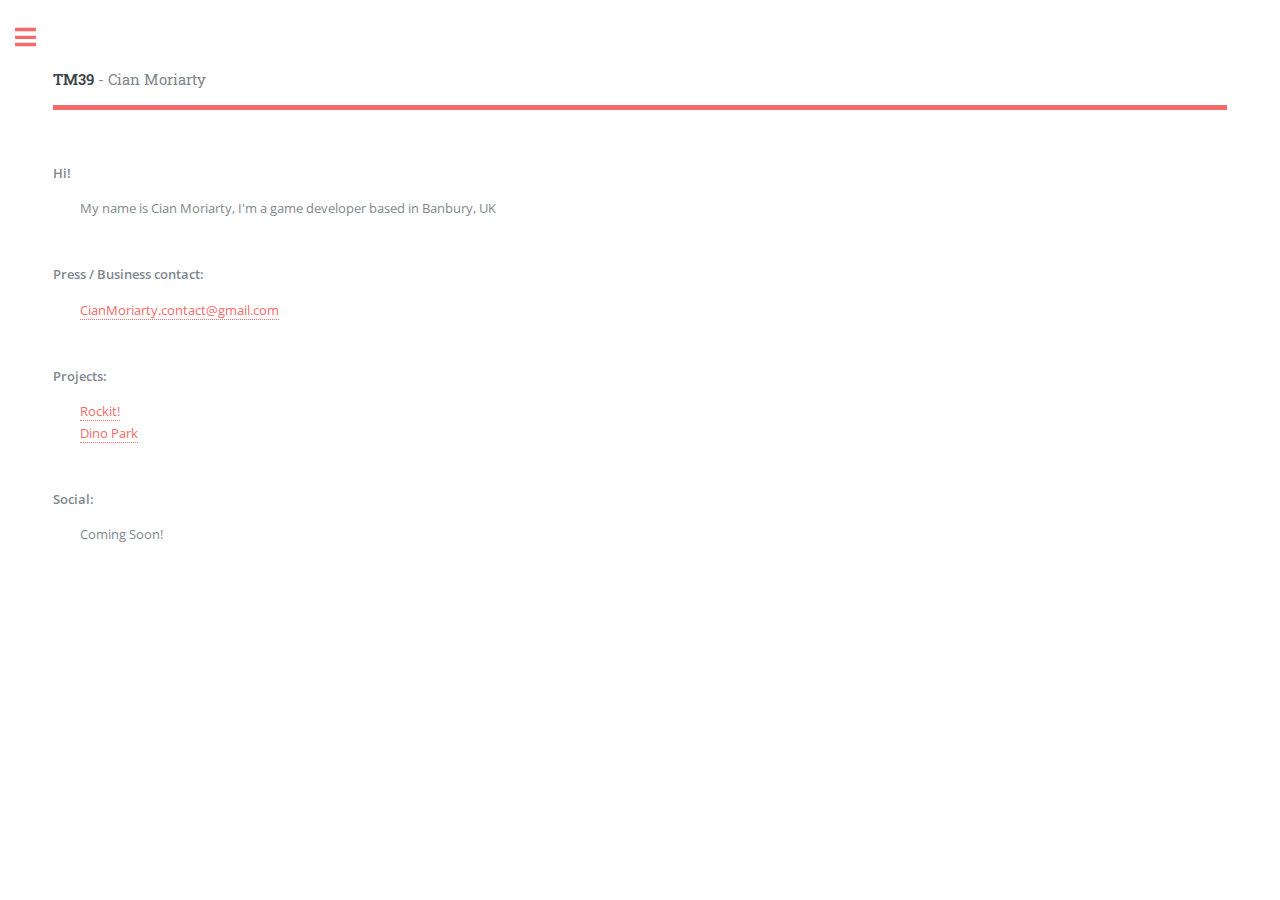
<file: index.html>
<!DOCTYPE HTML>
<!--
	Editorial by HTML5 UP
	html5up.net | @ajlkn
	Free for personal and commercial use under the CCA 3.0 license (html5up.net/license)
-->
<html>
	<head>
		<title>Cian Moriarty - Presskit</title>
		<meta charset="utf-8" />
		<meta name="viewport" content="width=device-width, initial-scale=1, user-scalable=no" />
		<link rel="stylesheet" href="assets/css/main.css" />
	</head>
	<body class="is-preload">

		<!-- Wrapper -->
			<div id="wrapper">

				<!-- Main -->
					<div id="main">
						<div class="inner">

							<!-- Header -->
								<header id="header">
									<a href="index.html" class="logo"><strong>TM39</strong> - Cian Moriarty</a>
								</header>
								<section id="banner">
									<div>
									<dl>
										<dt>
										Hi! 
										</dt>
										<dd>My name is Cian Moriarty, I'm a game developer based in Banbury, UK</dd>
										<br></br>
										<dt>Press / Business contact:</dt>
										<dd>
										<a href="mailto:CianMoriarty.contact@gmail.com">CianMoriarty.contact@gmail.com</a>
										</dd>
										<br></br>
										<dt>Projects:</dt>
										<dd>
										<a href="https://store.steampowered.com/app/2773590/Rockit/">Rockit!</a>
										</dd>
										<dd>	
										<a href="generic.html">Dino Park</a>
										</dd>
										<br></br>
										<dt>Social:</dt>
										<dd>
										Coming Soon!
										</dd>
										<br></br>
									</dl>
									</div>

								</section>

						</div>
					</div>


				<!-- Sidebar -->
					<div id="sidebar">
						<div class="inner">
							<!-- Menu -->
								<nav id="menu">
									<header class="major">
										<h2>Menu</h2>
									</header>
									<ul>
										<li><a href="index.html">Homepage</a></li>
										<li><a href="generic.html">Dino Park</a></li>
									</ul>
								</nav>

							<!-- Footer -->
								<footer id="footer">
									<p class="copyright">&copy; Design: <a href="https://html5up.net">HTML5 UP</a>.</p>
								</footer>

						</div>
					</div>

			</div>

		<!-- Scripts -->
			<script src="assets/js/jquery.min.js"></script>
			<script src="assets/js/browser.min.js"></script>
			<script src="assets/js/breakpoints.min.js"></script>
			<script src="assets/js/util.js"></script>
			<script src="assets/js/main.js"></script>

	</body>
</html>
</file>
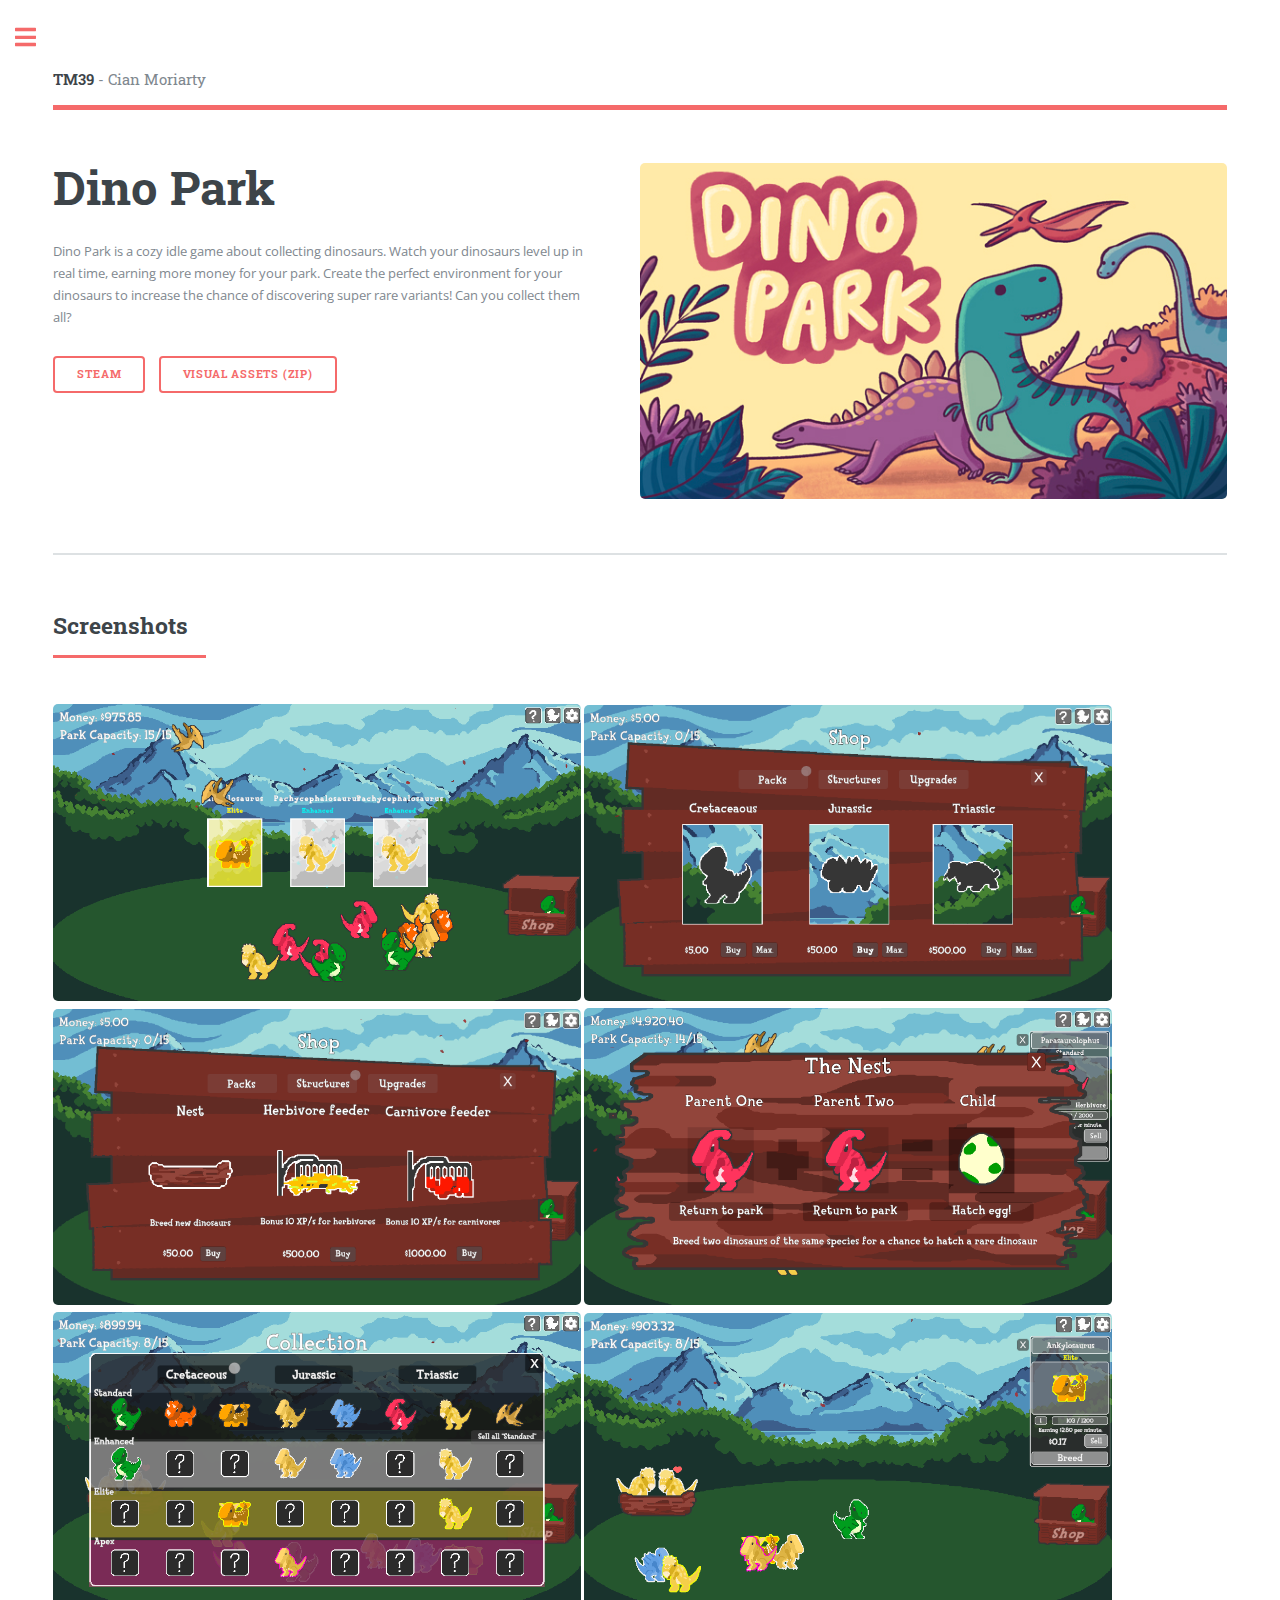
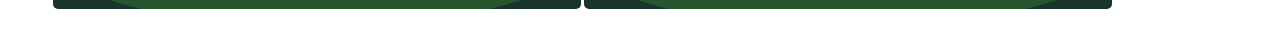
<file: generic.html>
<!DOCTYPE HTML>
<!--
	Editorial by HTML5 UP
	html5up.net | @ajlkn
	Free for personal and commercial use under the CCA 3.0 license (html5up.net/license)
-->
<html>
	<head>
		<title>Cian Moriarty - Presskit</title>
		<meta charset="utf-8" />
		<meta name="viewport" content="width=device-width, initial-scale=1, user-scalable=no" />
		<link rel="stylesheet" href="assets/css/main.css" />
	</head>
	<body class="is-preload">

		<!-- Wrapper -->
			<div id="wrapper">

				<!-- Main -->
					<div id="main">
						<div class="inner">

							<!-- Header -->
								<header id="header">
									<a href="index.html" class="logo"><strong>TM39</strong> - Cian Moriarty</a>
								</header>

							<!-- Banner -->
								<section id="banner">
									<div class="content">
										<header>
											<h1>Dino Park</h1>
										</header>
										<p>Dino Park is a cozy idle game about collecting dinosaurs. Watch your dinosaurs level up in real time, earning more money for your park. Create the perfect environment for your dinosaurs to increase the chance of discovering super rare variants! Can you collect them all?</p>
										<ul class="actions">
											<li><a href="https://store.steampowered.com/app/2795380/Dino_Park" class="button big">Steam</a></li>
											<li><a href="images/assets.zip" download="DinoParkAssets" class="button big">Visual Assets (Zip)</a></li>
										</ul>
									</div>
									<span class="image object">
										<img src="images/Banner.jpg" alt="" />
									</span>
								</section>

								<section>
									<header class="major">
										<h2>Screenshots</h2>
									</header>
									<span class="image object" style="display: inline-block; width: 45%; height: 25%;">
										<img src="images/1.png" alt="" style="width: 100%; height: 100%;" />
									</span>
									<span class="image object" style="display: inline-block; width: 45%; height: 25%;">
										<img src="images/2.png" alt="" style="width: 100%; height: 100%;" />
									</span>
									<span class="image object" style="display: inline-block; width: 45%; height: 25%;">
										<img src="images/3.png" alt="" style="width: 100%; height: 100%;" />
									</span>
									<span class="image object" style="display: inline-block; width: 45%; height: 25%;">
										<img src="images/4.png" alt="" style="width: 100%; height: 100%;" />
									</span>
									<span class="image object" style="display: inline-block; width: 45%; height: 25%;">
										<img src="images/5.png" alt="" style="width: 100%; height: 100%;" />
									</span>
									<span class="image object" style="display: inline-block; width: 45%; height: 25%;">
										<img src="images/7.png" alt="" style="width: 100%; height: 100%;" />
									</span>

								</section>

						</div>
					</div>


				<!-- Sidebar -->
					<div id="sidebar">
						<div class="inner">
							<!-- Menu -->
								<nav id="menu">
									<header class="major">
										<h2>Menu</h2>
									</header>
									<ul>
										<li><a href="index.html">Homepage</a></li>
										<li><a href="generic.html">Dino Park</a></li>
									</ul>
								</nav>

							<!-- Footer -->
								<footer id="footer">
									<p class="copyright">&copy; Design: <a href="https://html5up.net">HTML5 UP</a>.</p>
								</footer>

						</div>
					</div>

			</div>

		<!-- Scripts -->
			<script src="assets/js/jquery.min.js"></script>
			<script src="assets/js/browser.min.js"></script>
			<script src="assets/js/breakpoints.min.js"></script>
			<script src="assets/js/util.js"></script>
			<script src="assets/js/main.js"></script>

	</body>
</html>
</file>
<file: assets/css/main.css>
@import url(fontawesome-all.min.css);
@import url("https://fonts.googleapis.com/css?family=Open+Sans:400,600,400italic,600italic|Roboto+Slab:400,700");
/*
	Editorial by HTML5 UP
	html5up.net | @ajlkn
	Free for personal and commercial use under the CCA 3.0 license (html5up.net/license)
*/
html, body, div, span, applet, object,
iframe, h1, h2, h3, h4, h5, h6, p, blockquote,
pre, a, abbr, acronym, address, big, cite,
code, del, dfn, em, img, ins, kbd, q, s, samp,
small, strike, strong, sub, sup, tt, var, b,
u, i, center, dl, dt, dd, ol, ul, li, fieldset,
form, label, legend, table, caption, tbody,
tfoot, thead, tr, th, td, article, aside,
canvas, details, embed, figure, figcaption,
footer, header, hgroup, menu, nav, output, ruby,
section, summary, time, mark, audio, video {
  margin: 0;
  padding: 0;
  border: 0;
  font-size: 100%;
  font: inherit;
  vertical-align: baseline; }

article, aside, details, figcaption, figure,
footer, header, hgroup, menu, nav, section {
  display: block; }

body {
  line-height: 1; }

ol, ul {
  list-style: none; }

blockquote, q {
  quotes: none; }
  blockquote:before, blockquote:after, q:before, q:after {
    content: '';
    content: none; }

table {
  border-collapse: collapse;
  border-spacing: 0; }

body {
  -webkit-text-size-adjust: none; }

mark {
  background-color: transparent;
  color: inherit; }

input::-moz-focus-inner {
  border: 0;
  padding: 0; }

input, select, textarea {
  -moz-appearance: none;
  -webkit-appearance: none;
  -ms-appearance: none;
  appearance: none; }

/* Basic */
@-ms-viewport {
  width: device-width; }

body {
  -ms-overflow-style: scrollbar; }

@media screen and (max-width: 480px) {
  html, body {
    min-width: 320px; } }

html {
  box-sizing: border-box; }

*, *:before, *:after {
  box-sizing: inherit; }

body {
  background: #ffffff; }
  body.is-preload *, body.is-preload *:before, body.is-preload *:after, body.is-resizing *, body.is-resizing *:before, body.is-resizing *:after {
    -moz-animation: none !important;
    -webkit-animation: none !important;
    -ms-animation: none !important;
    animation: none !important;
    -moz-transition: none !important;
    -webkit-transition: none !important;
    -ms-transition: none !important;
    transition: none !important; }

/* Type */
body, input, select, textarea {
  color: #7f888f;
  font-family: "Open Sans", sans-serif;
  font-size: 13pt;
  font-weight: 400;
  line-height: 1.65; }
  @media screen and (max-width: 1680px) {
    body, input, select, textarea {
      font-size: 11pt; } }
  @media screen and (max-width: 1280px) {
    body, input, select, textarea {
      font-size: 10pt; } }
  @media screen and (max-width: 360px) {
    body, input, select, textarea {
      font-size: 9pt; } }

a {
  -moz-transition: color 0.2s ease-in-out, border-bottom-color 0.2s ease-in-out;
  -webkit-transition: color 0.2s ease-in-out, border-bottom-color 0.2s ease-in-out;
  -ms-transition: color 0.2s ease-in-out, border-bottom-color 0.2s ease-in-out;
  transition: color 0.2s ease-in-out, border-bottom-color 0.2s ease-in-out;
  border-bottom: dotted 1px;
  color: #f56a6a;
  text-decoration: none; }
  a:hover {
    border-bottom-color: #f56a6a;
    color: #f56a6a !important; }
    a:hover strong {
      color: inherit; }

strong, b {
  color: #3d4449;
  font-weight: 600; }

em, i {
  font-style: italic; }

p {
  margin: 0 0 2em 0; }

h1, h2, h3, h4, h5, h6 {
  color: #3d4449;
  font-family: "Roboto Slab", serif;
  font-weight: 700;
  line-height: 1.5;
  margin: 0 0 1em 0; }
  h1 a, h2 a, h3 a, h4 a, h5 a, h6 a {
    color: inherit;
    text-decoration: none;
    border-bottom: 0; }

h1 {
  font-size: 4em;
  margin: 0 0 0.5em 0;
  line-height: 1.3; }

h2 {
  font-size: 1.75em; }

h3 {
  font-size: 1.25em; }

h4 {
  font-size: 1.1em; }

h5 {
  font-size: 0.9em; }

h6 {
  font-size: 0.7em; }

@media screen and (max-width: 1680px) {
  h1 {
    font-size: 3.5em; } }

@media screen and (max-width: 980px) {
  h1 {
    font-size: 3.25em; } }

@media screen and (max-width: 736px) {
  h1 {
    font-size: 2em;
    line-height: 1.4; }
  h2 {
    font-size: 1.5em; } }

sub {
  font-size: 0.8em;
  position: relative;
  top: 0.5em; }

sup {
  font-size: 0.8em;
  position: relative;
  top: -0.5em; }

blockquote {
  border-left: solid 3px rgba(210, 215, 217, 0.75);
  font-style: italic;
  margin: 0 0 2em 0;
  padding: 0.5em 0 0.5em 2em; }

code {
  background: rgba(230, 235, 237, 0.25);
  border-radius: 0.375em;
  border: solid 1px rgba(210, 215, 217, 0.75);
  font-family: "Courier New", monospace;
  font-size: 0.9em;
  margin: 0 0.25em;
  padding: 0.25em 0.65em; }

pre {
  -webkit-overflow-scrolling: touch;
  font-family: "Courier New", monospace;
  font-size: 0.9em;
  margin: 0 0 2em 0; }
  pre code {
    display: block;
    line-height: 1.75;
    padding: 1em 1.5em;
    overflow-x: auto; }

hr {
  border: 0;
  border-bottom: solid 1px rgba(210, 215, 217, 0.75);
  margin: 2em 0; }
  hr.major {
    margin: 3em 0; }

.align-left {
  text-align: left; }

.align-center {
  text-align: center; }

.align-right {
  text-align: right; }

/* Row */
.row {
  display: flex;
  flex-wrap: wrap;
  box-sizing: border-box;
  align-items: stretch; }
  .row > * {
    box-sizing: border-box; }
  .row.gtr-uniform > * > :last-child {
    margin-bottom: 0; }
  .row.aln-left {
    justify-content: flex-start; }
  .row.aln-center {
    justify-content: center; }
  .row.aln-right {
    justify-content: flex-end; }
  .row.aln-top {
    align-items: flex-start; }
  .row.aln-middle {
    align-items: center; }
  .row.aln-bottom {
    align-items: flex-end; }
  .row > .imp {
    order: -1; }
  .row > .col-1 {
    width: 8.33333%; }
  .row > .off-1 {
    margin-left: 8.33333%; }
  .row > .col-2 {
    width: 16.66667%; }
  .row > .off-2 {
    margin-left: 16.66667%; }
  .row > .col-3 {
    width: 25%; }
  .row > .off-3 {
    margin-left: 25%; }
  .row > .col-4 {
    width: 33.33333%; }
  .row > .off-4 {
    margin-left: 33.33333%; }
  .row > .col-5 {
    width: 41.66667%; }
  .row > .off-5 {
    margin-left: 41.66667%; }
  .row > .col-6 {
    width: 50%; }
  .row > .off-6 {
    margin-left: 50%; }
  .row > .col-7 {
    width: 58.33333%; }
  .row > .off-7 {
    margin-left: 58.33333%; }
  .row > .col-8 {
    width: 66.66667%; }
  .row > .off-8 {
    margin-left: 66.66667%; }
  .row > .col-9 {
    width: 75%; }
  .row > .off-9 {
    margin-left: 75%; }
  .row > .col-10 {
    width: 83.33333%; }
  .row > .off-10 {
    margin-left: 83.33333%; }
  .row > .col-11 {
    width: 91.66667%; }
  .row > .off-11 {
    margin-left: 91.66667%; }
  .row > .col-12 {
    width: 100%; }
  .row > .off-12 {
    margin-left: 100%; }
  .row.gtr-0 {
    margin-top: 0;
    margin-left: 0em; }
    .row.gtr-0 > * {
      padding: 0 0 0 0em; }
    .row.gtr-0.gtr-uniform {
      margin-top: 0em; }
      .row.gtr-0.gtr-uniform > * {
        padding-top: 0em; }
  .row.gtr-25 {
    margin-top: 0;
    margin-left: -0.375em; }
    .row.gtr-25 > * {
      padding: 0 0 0 0.375em; }
    .row.gtr-25.gtr-uniform {
      margin-top: -0.375em; }
      .row.gtr-25.gtr-uniform > * {
        padding-top: 0.375em; }
  .row.gtr-50 {
    margin-top: 0;
    margin-left: -0.75em; }
    .row.gtr-50 > * {
      padding: 0 0 0 0.75em; }
    .row.gtr-50.gtr-uniform {
      margin-top: -0.75em; }
      .row.gtr-50.gtr-uniform > * {
        padding-top: 0.75em; }
  .row {
    margin-top: 0;
    margin-left: -1.5em; }
    .row > * {
      padding: 0 0 0 1.5em; }
    .row.gtr-uniform {
      margin-top: -1.5em; }
      .row.gtr-uniform > * {
        padding-top: 1.5em; }
  .row.gtr-150 {
    margin-top: 0;
    margin-left: -2.25em; }
    .row.gtr-150 > * {
      padding: 0 0 0 2.25em; }
    .row.gtr-150.gtr-uniform {
      margin-top: -2.25em; }
      .row.gtr-150.gtr-uniform > * {
        padding-top: 2.25em; }
  .row.gtr-200 {
    margin-top: 0;
    margin-left: -3em; }
    .row.gtr-200 > * {
      padding: 0 0 0 3em; }
    .row.gtr-200.gtr-uniform {
      margin-top: -3em; }
      .row.gtr-200.gtr-uniform > * {
        padding-top: 3em; }
  @media screen and (max-width: 1680px) {
    .row {
      display: flex;
      flex-wrap: wrap;
      box-sizing: border-box;
      align-items: stretch; }
      .row > * {
        box-sizing: border-box; }
      .row.gtr-uniform > * > :last-child {
        margin-bottom: 0; }
      .row.aln-left {
        justify-content: flex-start; }
      .row.aln-center {
        justify-content: center; }
      .row.aln-right {
        justify-content: flex-end; }
      .row.aln-top {
        align-items: flex-start; }
      .row.aln-middle {
        align-items: center; }
      .row.aln-bottom {
        align-items: flex-end; }
      .row > .imp-xlarge {
        order: -1; }
      .row > .col-1-xlarge {
        width: 8.33333%; }
      .row > .off-1-xlarge {
        margin-left: 8.33333%; }
      .row > .col-2-xlarge {
        width: 16.66667%; }
      .row > .off-2-xlarge {
        margin-left: 16.66667%; }
      .row > .col-3-xlarge {
        width: 25%; }
      .row > .off-3-xlarge {
        margin-left: 25%; }
      .row > .col-4-xlarge {
        width: 33.33333%; }
      .row > .off-4-xlarge {
        margin-left: 33.33333%; }
      .row > .col-5-xlarge {
        width: 41.66667%; }
      .row > .off-5-xlarge {
        margin-left: 41.66667%; }
      .row > .col-6-xlarge {
        width: 50%; }
      .row > .off-6-xlarge {
        margin-left: 50%; }
      .row > .col-7-xlarge {
        width: 58.33333%; }
      .row > .off-7-xlarge {
        margin-left: 58.33333%; }
      .row > .col-8-xlarge {
        width: 66.66667%; }
      .row > .off-8-xlarge {
        margin-left: 66.66667%; }
      .row > .col-9-xlarge {
        width: 75%; }
      .row > .off-9-xlarge {
        margin-left: 75%; }
      .row > .col-10-xlarge {
        width: 83.33333%; }
      .row > .off-10-xlarge {
        margin-left: 83.33333%; }
      .row > .col-11-xlarge {
        width: 91.66667%; }
      .row > .off-11-xlarge {
        margin-left: 91.66667%; }
      .row > .col-12-xlarge {
        width: 100%; }
      .row > .off-12-xlarge {
        margin-left: 100%; }
      .row.gtr-0 {
        margin-top: 0;
        margin-left: 0em; }
        .row.gtr-0 > * {
          padding: 0 0 0 0em; }
        .row.gtr-0.gtr-uniform {
          margin-top: 0em; }
          .row.gtr-0.gtr-uniform > * {
            padding-top: 0em; }
      .row.gtr-25 {
        margin-top: 0;
        margin-left: -0.375em; }
        .row.gtr-25 > * {
          padding: 0 0 0 0.375em; }
        .row.gtr-25.gtr-uniform {
          margin-top: -0.375em; }
          .row.gtr-25.gtr-uniform > * {
            padding-top: 0.375em; }
      .row.gtr-50 {
        margin-top: 0;
        margin-left: -0.75em; }
        .row.gtr-50 > * {
          padding: 0 0 0 0.75em; }
        .row.gtr-50.gtr-uniform {
          margin-top: -0.75em; }
          .row.gtr-50.gtr-uniform > * {
            padding-top: 0.75em; }
      .row {
        margin-top: 0;
        margin-left: -1.5em; }
        .row > * {
          padding: 0 0 0 1.5em; }
        .row.gtr-uniform {
          margin-top: -1.5em; }
          .row.gtr-uniform > * {
            padding-top: 1.5em; }
      .row.gtr-150 {
        margin-top: 0;
        margin-left: -2.25em; }
        .row.gtr-150 > * {
          padding: 0 0 0 2.25em; }
        .row.gtr-150.gtr-uniform {
          margin-top: -2.25em; }
          .row.gtr-150.gtr-uniform > * {
            padding-top: 2.25em; }
      .row.gtr-200 {
        margin-top: 0;
        margin-left: -3em; }
        .row.gtr-200 > * {
          padding: 0 0 0 3em; }
        .row.gtr-200.gtr-uniform {
          margin-top: -3em; }
          .row.gtr-200.gtr-uniform > * {
            padding-top: 3em; } }
  @media screen and (max-width: 1280px) {
    .row {
      display: flex;
      flex-wrap: wrap;
      box-sizing: border-box;
      align-items: stretch; }
      .row > * {
        box-sizing: border-box; }
      .row.gtr-uniform > * > :last-child {
        margin-bottom: 0; }
      .row.aln-left {
        justify-content: flex-start; }
      .row.aln-center {
        justify-content: center; }
      .row.aln-right {
        justify-content: flex-end; }
      .row.aln-top {
        align-items: flex-start; }
      .row.aln-middle {
        align-items: center; }
      .row.aln-bottom {
        align-items: flex-end; }
      .row > .imp-large {
        order: -1; }
      .row > .col-1-large {
        width: 8.33333%; }
      .row > .off-1-large {
        margin-left: 8.33333%; }
      .row > .col-2-large {
        width: 16.66667%; }
      .row > .off-2-large {
        margin-left: 16.66667%; }
      .row > .col-3-large {
        width: 25%; }
      .row > .off-3-large {
        margin-left: 25%; }
      .row > .col-4-large {
        width: 33.33333%; }
      .row > .off-4-large {
        margin-left: 33.33333%; }
      .row > .col-5-large {
        width: 41.66667%; }
      .row > .off-5-large {
        margin-left: 41.66667%; }
      .row > .col-6-large {
        width: 50%; }
      .row > .off-6-large {
        margin-left: 50%; }
      .row > .col-7-large {
        width: 58.33333%; }
      .row > .off-7-large {
        margin-left: 58.33333%; }
      .row > .col-8-large {
        width: 66.66667%; }
      .row > .off-8-large {
        margin-left: 66.66667%; }
      .row > .col-9-large {
        width: 75%; }
      .row > .off-9-large {
        margin-left: 75%; }
      .row > .col-10-large {
        width: 83.33333%; }
      .row > .off-10-large {
        margin-left: 83.33333%; }
      .row > .col-11-large {
        width: 91.66667%; }
      .row > .off-11-large {
        margin-left: 91.66667%; }
      .row > .col-12-large {
        width: 100%; }
      .row > .off-12-large {
        margin-left: 100%; }
      .row.gtr-0 {
        margin-top: 0;
        margin-left: 0em; }
        .row.gtr-0 > * {
          padding: 0 0 0 0em; }
        .row.gtr-0.gtr-uniform {
          margin-top: 0em; }
          .row.gtr-0.gtr-uniform > * {
            padding-top: 0em; }
      .row.gtr-25 {
        margin-top: 0;
        margin-left: -0.375em; }
        .row.gtr-25 > * {
          padding: 0 0 0 0.375em; }
        .row.gtr-25.gtr-uniform {
          margin-top: -0.375em; }
          .row.gtr-25.gtr-uniform > * {
            padding-top: 0.375em; }
      .row.gtr-50 {
        margin-top: 0;
        margin-left: -0.75em; }
        .row.gtr-50 > * {
          padding: 0 0 0 0.75em; }
        .row.gtr-50.gtr-uniform {
          margin-top: -0.75em; }
          .row.gtr-50.gtr-uniform > * {
            padding-top: 0.75em; }
      .row {
        margin-top: 0;
        margin-left: -1.5em; }
        .row > * {
          padding: 0 0 0 1.5em; }
        .row.gtr-uniform {
          margin-top: -1.5em; }
          .row.gtr-uniform > * {
            padding-top: 1.5em; }
      .row.gtr-150 {
        margin-top: 0;
        margin-left: -2.25em; }
        .row.gtr-150 > * {
          padding: 0 0 0 2.25em; }
        .row.gtr-150.gtr-uniform {
          margin-top: -2.25em; }
          .row.gtr-150.gtr-uniform > * {
            padding-top: 2.25em; }
      .row.gtr-200 {
        margin-top: 0;
        margin-left: -3em; }
        .row.gtr-200 > * {
          padding: 0 0 0 3em; }
        .row.gtr-200.gtr-uniform {
          margin-top: -3em; }
          .row.gtr-200.gtr-uniform > * {
            padding-top: 3em; } }
  @media screen and (max-width: 980px) {
    .row {
      display: flex;
      flex-wrap: wrap;
      box-sizing: border-box;
      align-items: stretch; }
      .row > * {
        box-sizing: border-box; }
      .row.gtr-uniform > * > :last-child {
        margin-bottom: 0; }
      .row.aln-left {
        justify-content: flex-start; }
      .row.aln-center {
        justify-content: center; }
      .row.aln-right {
        justify-content: flex-end; }
      .row.aln-top {
        align-items: flex-start; }
      .row.aln-middle {
        align-items: center; }
      .row.aln-bottom {
        align-items: flex-end; }
      .row > .imp-medium {
        order: -1; }
      .row > .col-1-medium {
        width: 8.33333%; }
      .row > .off-1-medium {
        margin-left: 8.33333%; }
      .row > .col-2-medium {
        width: 16.66667%; }
      .row > .off-2-medium {
        margin-left: 16.66667%; }
      .row > .col-3-medium {
        width: 25%; }
      .row > .off-3-medium {
        margin-left: 25%; }
      .row > .col-4-medium {
        width: 33.33333%; }
      .row > .off-4-medium {
        margin-left: 33.33333%; }
      .row > .col-5-medium {
        width: 41.66667%; }
      .row > .off-5-medium {
        margin-left: 41.66667%; }
      .row > .col-6-medium {
        width: 50%; }
      .row > .off-6-medium {
        margin-left: 50%; }
      .row > .col-7-medium {
        width: 58.33333%; }
      .row > .off-7-medium {
        margin-left: 58.33333%; }
      .row > .col-8-medium {
        width: 66.66667%; }
      .row > .off-8-medium {
        margin-left: 66.66667%; }
      .row > .col-9-medium {
        width: 75%; }
      .row > .off-9-medium {
        margin-left: 75%; }
      .row > .col-10-medium {
        width: 83.33333%; }
      .row > .off-10-medium {
        margin-left: 83.33333%; }
      .row > .col-11-medium {
        width: 91.66667%; }
      .row > .off-11-medium {
        margin-left: 91.66667%; }
      .row > .col-12-medium {
        width: 100%; }
      .row > .off-12-medium {
        margin-left: 100%; }
      .row.gtr-0 {
        margin-top: 0;
        margin-left: 0em; }
        .row.gtr-0 > * {
          padding: 0 0 0 0em; }
        .row.gtr-0.gtr-uniform {
          margin-top: 0em; }
          .row.gtr-0.gtr-uniform > * {
            padding-top: 0em; }
      .row.gtr-25 {
        margin-top: 0;
        margin-left: -0.375em; }
        .row.gtr-25 > * {
          padding: 0 0 0 0.375em; }
        .row.gtr-25.gtr-uniform {
          margin-top: -0.375em; }
          .row.gtr-25.gtr-uniform > * {
            padding-top: 0.375em; }
      .row.gtr-50 {
        margin-top: 0;
        margin-left: -0.75em; }
        .row.gtr-50 > * {
          padding: 0 0 0 0.75em; }
        .row.gtr-50.gtr-uniform {
          margin-top: -0.75em; }
          .row.gtr-50.gtr-uniform > * {
            padding-top: 0.75em; }
      .row {
        margin-top: 0;
        margin-left: -1.5em; }
        .row > * {
          padding: 0 0 0 1.5em; }
        .row.gtr-uniform {
          margin-top: -1.5em; }
          .row.gtr-uniform > * {
            padding-top: 1.5em; }
      .row.gtr-150 {
        margin-top: 0;
        margin-left: -2.25em; }
        .row.gtr-150 > * {
          padding: 0 0 0 2.25em; }
        .row.gtr-150.gtr-uniform {
          margin-top: -2.25em; }
          .row.gtr-150.gtr-uniform > * {
            padding-top: 2.25em; }
      .row.gtr-200 {
        margin-top: 0;
        margin-left: -3em; }
        .row.gtr-200 > * {
          padding: 0 0 0 3em; }
        .row.gtr-200.gtr-uniform {
          margin-top: -3em; }
          .row.gtr-200.gtr-uniform > * {
            padding-top: 3em; } }
  @media screen and (max-width: 736px) {
    .row {
      display: flex;
      flex-wrap: wrap;
      box-sizing: border-box;
      align-items: stretch; }
      .row > * {
        box-sizing: border-box; }
      .row.gtr-uniform > * > :last-child {
        margin-bottom: 0; }
      .row.aln-left {
        justify-content: flex-start; }
      .row.aln-center {
        justify-content: center; }
      .row.aln-right {
        justify-content: flex-end; }
      .row.aln-top {
        align-items: flex-start; }
      .row.aln-middle {
        align-items: center; }
      .row.aln-bottom {
        align-items: flex-end; }
      .row > .imp-small {
        order: -1; }
      .row > .col-1-small {
        width: 8.33333%; }
      .row > .off-1-small {
        margin-left: 8.33333%; }
      .row > .col-2-small {
        width: 16.66667%; }
      .row > .off-2-small {
        margin-left: 16.66667%; }
      .row > .col-3-small {
        width: 25%; }
      .row > .off-3-small {
        margin-left: 25%; }
      .row > .col-4-small {
        width: 33.33333%; }
      .row > .off-4-small {
        margin-left: 33.33333%; }
      .row > .col-5-small {
        width: 41.66667%; }
      .row > .off-5-small {
        margin-left: 41.66667%; }
      .row > .col-6-small {
        width: 50%; }
      .row > .off-6-small {
        margin-left: 50%; }
      .row > .col-7-small {
        width: 58.33333%; }
      .row > .off-7-small {
        margin-left: 58.33333%; }
      .row > .col-8-small {
        width: 66.66667%; }
      .row > .off-8-small {
        margin-left: 66.66667%; }
      .row > .col-9-small {
        width: 75%; }
      .row > .off-9-small {
        margin-left: 75%; }
      .row > .col-10-small {
        width: 83.33333%; }
      .row > .off-10-small {
        margin-left: 83.33333%; }
      .row > .col-11-small {
        width: 91.66667%; }
      .row > .off-11-small {
        margin-left: 91.66667%; }
      .row > .col-12-small {
        width: 100%; }
      .row > .off-12-small {
        margin-left: 100%; }
      .row.gtr-0 {
        margin-top: 0;
        margin-left: 0em; }
        .row.gtr-0 > * {
          padding: 0 0 0 0em; }
        .row.gtr-0.gtr-uniform {
          margin-top: 0em; }
          .row.gtr-0.gtr-uniform > * {
            padding-top: 0em; }
      .row.gtr-25 {
        margin-top: 0;
        margin-left: -0.375em; }
        .row.gtr-25 > * {
          padding: 0 0 0 0.375em; }
        .row.gtr-25.gtr-uniform {
          margin-top: -0.375em; }
          .row.gtr-25.gtr-uniform > * {
            padding-top: 0.375em; }
      .row.gtr-50 {
        margin-top: 0;
        margin-left: -0.75em; }
        .row.gtr-50 > * {
          padding: 0 0 0 0.75em; }
        .row.gtr-50.gtr-uniform {
          margin-top: -0.75em; }
          .row.gtr-50.gtr-uniform > * {
            padding-top: 0.75em; }
      .row {
        margin-top: 0;
        margin-left: -1.5em; }
        .row > * {
          padding: 0 0 0 1.5em; }
        .row.gtr-uniform {
          margin-top: -1.5em; }
          .row.gtr-uniform > * {
            padding-top: 1.5em; }
      .row.gtr-150 {
        margin-top: 0;
        margin-left: -2.25em; }
        .row.gtr-150 > * {
          padding: 0 0 0 2.25em; }
        .row.gtr-150.gtr-uniform {
          margin-top: -2.25em; }
          .row.gtr-150.gtr-uniform > * {
            padding-top: 2.25em; }
      .row.gtr-200 {
        margin-top: 0;
        margin-left: -3em; }
        .row.gtr-200 > * {
          padding: 0 0 0 3em; }
        .row.gtr-200.gtr-uniform {
          margin-top: -3em; }
          .row.gtr-200.gtr-uniform > * {
            padding-top: 3em; } }
  @media screen and (max-width: 480px) {
    .row {
      display: flex;
      flex-wrap: wrap;
      box-sizing: border-box;
      align-items: stretch; }
      .row > * {
        box-sizing: border-box; }
      .row.gtr-uniform > * > :last-child {
        margin-bottom: 0; }
      .row.aln-left {
        justify-content: flex-start; }
      .row.aln-center {
        justify-content: center; }
      .row.aln-right {
        justify-content: flex-end; }
      .row.aln-top {
        align-items: flex-start; }
      .row.aln-middle {
        align-items: center; }
      .row.aln-bottom {
        align-items: flex-end; }
      .row > .imp-xsmall {
        order: -1; }
      .row > .col-1-xsmall {
        width: 8.33333%; }
      .row > .off-1-xsmall {
        margin-left: 8.33333%; }
      .row > .col-2-xsmall {
        width: 16.66667%; }
      .row > .off-2-xsmall {
        margin-left: 16.66667%; }
      .row > .col-3-xsmall {
        width: 25%; }
      .row > .off-3-xsmall {
        margin-left: 25%; }
      .row > .col-4-xsmall {
        width: 33.33333%; }
      .row > .off-4-xsmall {
        margin-left: 33.33333%; }
      .row > .col-5-xsmall {
        width: 41.66667%; }
      .row > .off-5-xsmall {
        margin-left: 41.66667%; }
      .row > .col-6-xsmall {
        width: 50%; }
      .row > .off-6-xsmall {
        margin-left: 50%; }
      .row > .col-7-xsmall {
        width: 58.33333%; }
      .row > .off-7-xsmall {
        margin-left: 58.33333%; }
      .row > .col-8-xsmall {
        width: 66.66667%; }
      .row > .off-8-xsmall {
        margin-left: 66.66667%; }
      .row > .col-9-xsmall {
        width: 75%; }
      .row > .off-9-xsmall {
        margin-left: 75%; }
      .row > .col-10-xsmall {
        width: 83.33333%; }
      .row > .off-10-xsmall {
        margin-left: 83.33333%; }
      .row > .col-11-xsmall {
        width: 91.66667%; }
      .row > .off-11-xsmall {
        margin-left: 91.66667%; }
      .row > .col-12-xsmall {
        width: 100%; }
      .row > .off-12-xsmall {
        margin-left: 100%; }
      .row.gtr-0 {
        margin-top: 0;
        margin-left: 0em; }
        .row.gtr-0 > * {
          padding: 0 0 0 0em; }
        .row.gtr-0.gtr-uniform {
          margin-top: 0em; }
          .row.gtr-0.gtr-uniform > * {
            padding-top: 0em; }
      .row.gtr-25 {
        margin-top: 0;
        margin-left: -0.375em; }
        .row.gtr-25 > * {
          padding: 0 0 0 0.375em; }
        .row.gtr-25.gtr-uniform {
          margin-top: -0.375em; }
          .row.gtr-25.gtr-uniform > * {
            padding-top: 0.375em; }
      .row.gtr-50 {
        margin-top: 0;
        margin-left: -0.75em; }
        .row.gtr-50 > * {
          padding: 0 0 0 0.75em; }
        .row.gtr-50.gtr-uniform {
          margin-top: -0.75em; }
          .row.gtr-50.gtr-uniform > * {
            padding-top: 0.75em; }
      .row {
        margin-top: 0;
        margin-left: -1.5em; }
        .row > * {
          padding: 0 0 0 1.5em; }
        .row.gtr-uniform {
          margin-top: -1.5em; }
          .row.gtr-uniform > * {
            padding-top: 1.5em; }
      .row.gtr-150 {
        margin-top: 0;
        margin-left: -2.25em; }
        .row.gtr-150 > * {
          padding: 0 0 0 2.25em; }
        .row.gtr-150.gtr-uniform {
          margin-top: -2.25em; }
          .row.gtr-150.gtr-uniform > * {
            padding-top: 2.25em; }
      .row.gtr-200 {
        margin-top: 0;
        margin-left: -3em; }
        .row.gtr-200 > * {
          padding: 0 0 0 3em; }
        .row.gtr-200.gtr-uniform {
          margin-top: -3em; }
          .row.gtr-200.gtr-uniform > * {
            padding-top: 3em; } }

/* Section/Article */
section.special, article.special {
  text-align: center; }

header p {
  font-family: "Roboto Slab", serif;
  font-size: 1em;
  font-weight: 400;
  letter-spacing: 0.075em;
  margin-top: -0.5em;
  text-transform: uppercase; }

header.major > :last-child {
  border-bottom: solid 3px #f56a6a;
  display: inline-block;
  margin: 0 0 2em 0;
  padding: 0 0.75em 0.5em 0; }

header.main > :last-child {
  margin: 0 0 1em 0; }

/* Form */
form {
  margin: 0 0 2em 0; }

label {
  color: #3d4449;
  display: block;
  font-size: 0.9em;
  font-weight: 600;
  margin: 0 0 1em 0; }

input[type="text"],
input[type="password"],
input[type="email"],
input[type="tel"],
input[type="search"],
input[type="url"],
select,
textarea {
  -moz-appearance: none;
  -webkit-appearance: none;
  -ms-appearance: none;
  appearance: none;
  background: #ffffff;
  border-radius: 0.375em;
  border: none;
  border: solid 1px rgba(210, 215, 217, 0.75);
  color: inherit;
  display: block;
  outline: 0;
  padding: 0 1em;
  text-decoration: none;
  width: 100%; }
  input[type="text"]:invalid,
  input[type="password"]:invalid,
  input[type="email"]:invalid,
  input[type="tel"]:invalid,
  input[type="search"]:invalid,
  input[type="url"]:invalid,
  select:invalid,
  textarea:invalid {
    box-shadow: none; }
  input[type="text"]:focus,
  input[type="password"]:focus,
  input[type="email"]:focus,
  input[type="tel"]:focus,
  input[type="search"]:focus,
  input[type="url"]:focus,
  select:focus,
  textarea:focus {
    border-color: #f56a6a;
    box-shadow: 0 0 0 1px #f56a6a; }

select {
  background-image: url("data:image/svg+xml;charset=utf8,%3Csvg xmlns='http://www.w3.org/2000/svg' width='40' height='40' preserveAspectRatio='none' viewBox='0 0 40 40'%3E%3Cpath d='M9.4,12.3l10.4,10.4l10.4-10.4c0.2-0.2,0.5-0.4,0.9-0.4c0.3,0,0.6,0.1,0.9,0.4l3.3,3.3c0.2,0.2,0.4,0.5,0.4,0.9 c0,0.4-0.1,0.6-0.4,0.9L20.7,31.9c-0.2,0.2-0.5,0.4-0.9,0.4c-0.3,0-0.6-0.1-0.9-0.4L4.3,17.3c-0.2-0.2-0.4-0.5-0.4-0.9 c0-0.4,0.1-0.6,0.4-0.9l3.3-3.3c0.2-0.2,0.5-0.4,0.9-0.4S9.1,12.1,9.4,12.3z' fill='rgba(210, 215, 217, 0.75)' /%3E%3C/svg%3E");
  background-size: 1.25em;
  background-repeat: no-repeat;
  background-position: calc(100% - 1em) center;
  height: 2.75em;
  padding-right: 2.75em;
  text-overflow: ellipsis; }
  select option {
    color: #3d4449;
    background: #ffffff; }
  select:focus::-ms-value {
    background-color: transparent; }
  select::-ms-expand {
    display: none; }

input[type="text"],
input[type="password"],
input[type="email"],
input[type="tel"],
input[type="search"],
input[type="url"],
select {
  height: 2.75em; }

textarea {
  padding: 0.75em 1em; }

input[type="checkbox"],
input[type="radio"] {
  -moz-appearance: none;
  -webkit-appearance: none;
  -ms-appearance: none;
  appearance: none;
  display: block;
  float: left;
  margin-right: -2em;
  opacity: 0;
  width: 1em;
  z-index: -1; }
  input[type="checkbox"] + label,
  input[type="radio"] + label {
    text-decoration: none;
    color: #7f888f;
    cursor: pointer;
    display: inline-block;
    font-size: 1em;
    font-weight: 400;
    padding-left: 2.4em;
    padding-right: 0.75em;
    position: relative; }
    input[type="checkbox"] + label:before,
    input[type="radio"] + label:before {
      -moz-osx-font-smoothing: grayscale;
      -webkit-font-smoothing: antialiased;
      display: inline-block;
      font-style: normal;
      font-variant: normal;
      text-rendering: auto;
      line-height: 1;
      text-transform: none !important;
      font-family: 'Font Awesome 5 Free';
      font-weight: 900; }
    input[type="checkbox"] + label:before,
    input[type="radio"] + label:before {
      background: #ffffff;
      border-radius: 0.375em;
      border: solid 1px rgba(210, 215, 217, 0.75);
      content: '';
      display: inline-block;
      font-size: 0.8em;
      height: 2.0625em;
      left: 0;
      line-height: 2.0625em;
      position: absolute;
      text-align: center;
      top: 0;
      width: 2.0625em; }
  input[type="checkbox"]:checked + label:before,
  input[type="radio"]:checked + label:before {
    background: #3d4449;
    border-color: #3d4449;
    color: #ffffff;
    content: '\f00c'; }
  input[type="checkbox"]:focus + label:before,
  input[type="radio"]:focus + label:before {
    border-color: #f56a6a;
    box-shadow: 0 0 0 1px #f56a6a; }

input[type="checkbox"] + label:before {
  border-radius: 0.375em; }

input[type="radio"] + label:before {
  border-radius: 100%; }

::-webkit-input-placeholder {
  color: #9fa3a6 !important;
  opacity: 1.0; }

:-moz-placeholder {
  color: #9fa3a6 !important;
  opacity: 1.0; }

::-moz-placeholder {
  color: #9fa3a6 !important;
  opacity: 1.0; }

:-ms-input-placeholder {
  color: #9fa3a6 !important;
  opacity: 1.0; }

/* Box */
.box {
  border-radius: 0.375em;
  border: solid 1px rgba(210, 215, 217, 0.75);
  margin-bottom: 2em;
  padding: 1.5em; }
  .box > :last-child,
  .box > :last-child > :last-child,
  .box > :last-child > :last-child > :last-child {
    margin-bottom: 0; }
  .box.alt {
    border: 0;
    border-radius: 0;
    padding: 0; }

/* Icon */
.icon {
  text-decoration: none;
  border-bottom: none;
  position: relative; }
  .icon:before {
    -moz-osx-font-smoothing: grayscale;
    -webkit-font-smoothing: antialiased;
    display: inline-block;
    font-style: normal;
    font-variant: normal;
    text-rendering: auto;
    line-height: 1;
    text-transform: none !important;
    font-family: 'Font Awesome 5 Free';
    font-weight: 400; }
  .icon > .label {
    display: none; }
  .icon:before {
    line-height: inherit; }
  .icon.solid:before {
    font-weight: 900; }
  .icon.brands:before {
    font-family: 'Font Awesome 5 Brands'; }

/* Image */
.image {
  border-radius: 0.375em;
  border: 0;
  display: inline-block;
  position: relative; }
  .image img {
    border-radius: 0.375em;
    display: block; }
  .image.left, .image.right {
    max-width: 40%; }
    .image.left img, .image.right img {
      width: 100%; }
  .image.left {
    float: left;
    padding: 0 1.5em 1em 0;
    top: 0.25em; }
  .image.right {
    float: right;
    padding: 0 0 1em 1.5em;
    top: 0.25em; }
  .image.fit {
    display: block;
    margin: 0 0 2em 0;
    width: 100%; }
    .image.fit img {
      width: 100%; }
  .image.main {
    display: block;
    margin: 0 0 3em 0;
    width: 100%; }
    .image.main img {
      width: 100%; }

a.image {
  overflow: hidden; }
  a.image img {
    -moz-transition: -moz-transform 0.2s ease;
    -webkit-transition: -webkit-transform 0.2s ease;
    -ms-transition: -ms-transform 0.2s ease;
    transition: transform 0.2s ease; }
  a.image:hover img {
    -moz-transform: scale(1.075);
    -webkit-transform: scale(1.075);
    -ms-transform: scale(1.075);
    transform: scale(1.075); }

/* List */
ol {
  list-style: decimal;
  margin: 0 0 2em 0;
  padding-left: 1.25em; }
  ol li {
    padding-left: 0.25em; }

ul {
  list-style: disc;
  margin: 0 0 2em 0;
  padding-left: 1em; }
  ul li {
    padding-left: 0.5em; }
  ul.alt {
    list-style: none;
    padding-left: 0; }
    ul.alt li {
      border-top: solid 1px rgba(210, 215, 217, 0.75);
      padding: 0.5em 0; }
      ul.alt li:first-child {
        border-top: 0;
        padding-top: 0; }

dl {
  margin: 0 0 2em 0; }
  dl dt {
    display: block;
    font-weight: 600;
    margin: 0 0 1em 0; }
  dl dd {
    margin-left: 2em; }

/* Actions */
ul.actions {
  display: -moz-flex;
  display: -webkit-flex;
  display: -ms-flex;
  display: flex;
  cursor: default;
  list-style: none;
  margin-left: -1em;
  padding-left: 0; }
  ul.actions li {
    padding: 0 0 0 1em;
    vertical-align: middle; }
  ul.actions.special {
    -moz-justify-content: center;
    -webkit-justify-content: center;
    -ms-justify-content: center;
    justify-content: center;
    width: 100%;
    margin-left: 0; }
    ul.actions.special li:first-child {
      padding-left: 0; }
  ul.actions.stacked {
    -moz-flex-direction: column;
    -webkit-flex-direction: column;
    -ms-flex-direction: column;
    flex-direction: column;
    margin-left: 0; }
    ul.actions.stacked li {
      padding: 1.3em 0 0 0; }
      ul.actions.stacked li:first-child {
        padding-top: 0; }
  ul.actions.fit {
    width: calc(100% + 1em); }
    ul.actions.fit li {
      -moz-flex-grow: 1;
      -webkit-flex-grow: 1;
      -ms-flex-grow: 1;
      flex-grow: 1;
      -moz-flex-shrink: 1;
      -webkit-flex-shrink: 1;
      -ms-flex-shrink: 1;
      flex-shrink: 1;
      width: 100%; }
      ul.actions.fit li > * {
        width: 100%; }
    ul.actions.fit.stacked {
      width: 100%; }

/* Icons */
ul.icons {
  cursor: default;
  list-style: none;
  padding-left: 0; }
  ul.icons li {
    display: inline-block;
    padding: 0 1em 0 0; }
    ul.icons li:last-child {
      padding-right: 0; }
    ul.icons li .icon {
      color: inherit; }
      ul.icons li .icon:before {
        font-size: 1.25em; }

/* Contact */
ul.contact {
  list-style: none;
  padding: 0; }
  ul.contact li {
    text-decoration: none;
    border-top: solid 1px rgba(210, 215, 217, 0.75);
    margin: 1.5em 0 0 0;
    padding: 1.5em 0 0 3em;
    position: relative; }
    ul.contact li:before {
      -moz-osx-font-smoothing: grayscale;
      -webkit-font-smoothing: antialiased;
      display: inline-block;
      font-style: normal;
      font-variant: normal;
      text-rendering: auto;
      line-height: 1;
      text-transform: none !important;
      font-family: 'Font Awesome 5 Free';
      font-weight: 400; }
    ul.contact li:before {
      color: #f56a6a;
      display: inline-block;
      font-size: 1.5em;
      height: 1.125em;
      left: 0;
      line-height: 1.125em;
      position: absolute;
      text-align: center;
      top: 1em;
      width: 1.5em; }
    ul.contact li:first-child {
      border-top: 0;
      margin-top: 0;
      padding-top: 0; }
      ul.contact li:first-child:before {
        top: 0; }
    ul.contact li a {
      color: inherit; }

/* Pagination */
ul.pagination {
  cursor: default;
  list-style: none;
  padding-left: 0; }
  ul.pagination li {
    display: inline-block;
    padding-left: 0;
    vertical-align: middle; }
    ul.pagination li > .page {
      -moz-transition: background-color 0.2s ease-in-out, color 0.2s ease-in-out;
      -webkit-transition: background-color 0.2s ease-in-out, color 0.2s ease-in-out;
      -ms-transition: background-color 0.2s ease-in-out, color 0.2s ease-in-out;
      transition: background-color 0.2s ease-in-out, color 0.2s ease-in-out;
      border-bottom: 0;
      border-radius: 0.375em;
      display: inline-block;
      font-size: 0.8em;
      font-weight: 600;
      height: 2em;
      line-height: 2em;
      margin: 0 0.125em;
      min-width: 2em;
      padding: 0 0.5em;
      text-align: center; }
      ul.pagination li > .page.active {
        background-color: #f56a6a;
        color: #ffffff !important; }
        ul.pagination li > .page.active:hover {
          background-color: #f67878; }
        ul.pagination li > .page.active:active {
          background-color: #f45c5c; }
    ul.pagination li:first-child {
      padding-right: 0.75em; }
    ul.pagination li:last-child {
      padding-left: 0.75em; }
  @media screen and (max-width: 480px) {
    ul.pagination li:nth-child(n+2):nth-last-child(n+2) {
      display: none; }
    ul.pagination li:first-child {
      padding-right: 0; } }

/* Table */
.table-wrapper {
  -webkit-overflow-scrolling: touch;
  overflow-x: auto; }

table {
  margin: 0 0 2em 0;
  width: 100%; }
  table tbody tr {
    border: solid 1px rgba(210, 215, 217, 0.75);
    border-left: 0;
    border-right: 0; }
    table tbody tr:nth-child(2n + 1) {
      background-color: rgba(230, 235, 237, 0.25); }
  table td {
    padding: 0.75em 0.75em; }
  table th {
    color: #3d4449;
    font-size: 0.9em;
    font-weight: 600;
    padding: 0 0.75em 0.75em 0.75em;
    text-align: left; }
  table thead {
    border-bottom: solid 2px rgba(210, 215, 217, 0.75); }
  table tfoot {
    border-top: solid 2px rgba(210, 215, 217, 0.75); }
  table.alt {
    border-collapse: separate; }
    table.alt tbody tr td {
      border: solid 1px rgba(210, 215, 217, 0.75);
      border-left-width: 0;
      border-top-width: 0; }
      table.alt tbody tr td:first-child {
        border-left-width: 1px; }
    table.alt tbody tr:first-child td {
      border-top-width: 1px; }
    table.alt thead {
      border-bottom: 0; }
    table.alt tfoot {
      border-top: 0; }

/* Button */
input[type="submit"],
input[type="reset"],
input[type="button"],
button,
.button {
  -moz-appearance: none;
  -webkit-appearance: none;
  -ms-appearance: none;
  appearance: none;
  -moz-transition: background-color 0.2s ease-in-out, color 0.2s ease-in-out;
  -webkit-transition: background-color 0.2s ease-in-out, color 0.2s ease-in-out;
  -ms-transition: background-color 0.2s ease-in-out, color 0.2s ease-in-out;
  transition: background-color 0.2s ease-in-out, color 0.2s ease-in-out;
  background-color: transparent;
  border-radius: 0.375em;
  border: 0;
  box-shadow: inset 0 0 0 2px #f56a6a;
  color: #f56a6a !important;
  cursor: pointer;
  display: inline-block;
  font-family: "Roboto Slab", serif;
  font-size: 0.8em;
  font-weight: 700;
  height: 3.5em;
  letter-spacing: 0.075em;
  line-height: 3.5em;
  padding: 0 2.25em;
  text-align: center;
  text-decoration: none;
  text-transform: uppercase;
  white-space: nowrap; }
  input[type="submit"]:hover,
  input[type="reset"]:hover,
  input[type="button"]:hover,
  button:hover,
  .button:hover {
    background-color: rgba(245, 106, 106, 0.05); }
  input[type="submit"]:active,
  input[type="reset"]:active,
  input[type="button"]:active,
  button:active,
  .button:active {
    background-color: rgba(245, 106, 106, 0.15); }
  input[type="submit"].icon:before,
  input[type="reset"].icon:before,
  input[type="button"].icon:before,
  button.icon:before,
  .button.icon:before {
    margin-right: 0.5em; }
  input[type="submit"].fit,
  input[type="reset"].fit,
  input[type="button"].fit,
  button.fit,
  .button.fit {
    width: 100%; }
  input[type="submit"].small,
  input[type="reset"].small,
  input[type="button"].small,
  button.small,
  .button.small {
    font-size: 0.6em; }
  input[type="submit"].large,
  input[type="reset"].large,
  input[type="button"].large,
  button.large,
  .button.large {
    font-size: 1em;
    height: 3.65em;
    line-height: 3.65em; }
  input[type="submit"].primary,
  input[type="reset"].primary,
  input[type="button"].primary,
  button.primary,
  .button.primary {
    background-color: #f56a6a;
    box-shadow: none;
    color: #ffffff !important; }
    input[type="submit"].primary:hover,
    input[type="reset"].primary:hover,
    input[type="button"].primary:hover,
    button.primary:hover,
    .button.primary:hover {
      background-color: #f67878; }
    input[type="submit"].primary:active,
    input[type="reset"].primary:active,
    input[type="button"].primary:active,
    button.primary:active,
    .button.primary:active {
      background-color: #f45c5c; }
  input[type="submit"].disabled, input[type="submit"]:disabled,
  input[type="reset"].disabled,
  input[type="reset"]:disabled,
  input[type="button"].disabled,
  input[type="button"]:disabled,
  button.disabled,
  button:disabled,
  .button.disabled,
  .button:disabled {
    pointer-events: none;
    opacity: 0.25; }

/* Mini Posts */
.mini-posts article {
  border-top: solid 1px rgba(210, 215, 217, 0.75);
  margin-top: 2em;
  padding-top: 2em; }
  .mini-posts article .image {
    display: block;
    margin: 0 0 1.5em 0; }
    .mini-posts article .image img {
      display: block;
      width: 100%; }
  .mini-posts article:first-child {
    border-top: 0;
    margin-top: 0;
    padding-top: 0; }

/* Features */
.features {
  display: -moz-flex;
  display: -webkit-flex;
  display: -ms-flex;
  display: flex;
  -moz-flex-wrap: wrap;
  -webkit-flex-wrap: wrap;
  -ms-flex-wrap: wrap;
  flex-wrap: wrap;
  margin: 0 0 2em -3em;
  width: calc(100% + 3em); }
  .features article {
    -moz-align-items: center;
    -webkit-align-items: center;
    -ms-align-items: center;
    align-items: center;
    display: -moz-flex;
    display: -webkit-flex;
    display: -ms-flex;
    display: flex;
    margin: 0 0 3em 3em;
    position: relative;
    width: calc(50% - 3em); }
    .features article:nth-child(2n - 1) {
      margin-right: 1.5em; }
    .features article:nth-child(2n) {
      margin-left: 1.5em; }
    .features article:nth-last-child(1), .features article:nth-last-child(2) {
      margin-bottom: 0; }
    .features article .icon {
      -moz-flex-grow: 0;
      -webkit-flex-grow: 0;
      -ms-flex-grow: 0;
      flex-grow: 0;
      -moz-flex-shrink: 0;
      -webkit-flex-shrink: 0;
      -ms-flex-shrink: 0;
      flex-shrink: 0;
      display: block;
      height: 10em;
      line-height: 10em;
      margin: 0 2em 0 0;
      text-align: center;
      width: 10em; }
      .features article .icon:before {
        color: #f56a6a;
        font-size: 2.75rem;
        position: relative;
        top: 0.05em; }
      .features article .icon:after {
        -moz-transform: rotate(45deg);
        -webkit-transform: rotate(45deg);
        -ms-transform: rotate(45deg);
        transform: rotate(45deg);
        border-radius: 0.25rem;
        border: solid 2px rgba(210, 215, 217, 0.75);
        content: '';
        display: block;
        height: 7em;
        left: 50%;
        margin: -3.5em 0 0 -3.5em;
        position: absolute;
        top: 50%;
        width: 7em; }
    .features article .content {
      -moz-flex-grow: 1;
      -webkit-flex-grow: 1;
      -ms-flex-grow: 1;
      flex-grow: 1;
      -moz-flex-shrink: 1;
      -webkit-flex-shrink: 1;
      -ms-flex-shrink: 1;
      flex-shrink: 1;
      width: 100%; }
      .features article .content > :last-child {
        margin-bottom: 0; }
  @media screen and (max-width: 980px) {
    .features {
      margin: 0 0 2em 0;
      width: 100%; }
      .features article {
        margin: 0 0 3em 0;
        width: 100%; }
        .features article:nth-child(2n - 1) {
          margin-right: 0; }
        .features article:nth-child(2n) {
          margin-left: 0; }
        .features article:nth-last-child(1), .features article:nth-last-child(2) {
          margin-bottom: 3em; }
        .features article:last-child {
          margin-bottom: 0; }
        .features article .icon {
          height: 8em;
          line-height: 8em;
          width: 8em; }
          .features article .icon:before {
            font-size: 2.25rem; }
          .features article .icon:after {
            height: 6em;
            margin: -3em 0 0 -3em;
            width: 6em; } }
  @media screen and (max-width: 480px) {
    .features article {
      -moz-flex-direction: column;
      -webkit-flex-direction: column;
      -ms-flex-direction: column;
      flex-direction: column;
      -moz-align-items: -moz-flex-start;
      -webkit-align-items: -webkit-flex-start;
      -ms-align-items: -ms-flex-start;
      align-items: flex-start; }
      .features article .icon {
        height: 6em;
        line-height: 6em;
        margin: 0 0 1.5em 0;
        width: 6em; }
        .features article .icon:before {
          font-size: 1.5rem; }
        .features article .icon:after {
          height: 4em;
          margin: -2em 0 0 -2em;
          width: 4em; } }
  @media screen and (max-width: 480px) {
    .features article .icon:before {
      font-size: 1.25rem; } }

/* Posts */
.posts {
  display: -moz-flex;
  display: -webkit-flex;
  display: -ms-flex;
  display: flex;
  -moz-flex-wrap: wrap;
  -webkit-flex-wrap: wrap;
  -ms-flex-wrap: wrap;
  flex-wrap: wrap;
  margin: 0 0 2em -6em;
  width: calc(100% + 6em); }
  .posts article {
    -moz-flex-grow: 0;
    -webkit-flex-grow: 0;
    -ms-flex-grow: 0;
    flex-grow: 0;
    -moz-flex-shrink: 1;
    -webkit-flex-shrink: 1;
    -ms-flex-shrink: 1;
    flex-shrink: 1;
    margin: 0 0 6em 6em;
    position: relative;
    width: calc(33.33333% - 6em); }
    .posts article:before {
      background: rgba(210, 215, 217, 0.75);
      content: '';
      display: block;
      height: calc(100% + 6em);
      left: -3em;
      position: absolute;
      top: 0;
      width: 1px; }
    .posts article:after {
      background: rgba(210, 215, 217, 0.75);
      bottom: -3em;
      content: '';
      display: block;
      height: 1px;
      position: absolute;
      right: 0;
      width: calc(100% + 6em); }
    .posts article > :last-child {
      margin-bottom: 0; }
    .posts article .image {
      display: block;
      margin: 0 0 2em 0; }
      .posts article .image img {
        display: block;
        width: 100%; }
  @media screen and (min-width: 1681px) {
    .posts article:nth-child(3n + 1):before {
      display: none; }
    .posts article:nth-child(3n + 1):after {
      width: 100%; }
    .posts article:nth-last-child(1), .posts article:nth-last-child(2), .posts article:nth-last-child(3) {
      margin-bottom: 0; }
      .posts article:nth-last-child(1):before, .posts article:nth-last-child(2):before, .posts article:nth-last-child(3):before {
        height: 100%; }
      .posts article:nth-last-child(1):after, .posts article:nth-last-child(2):after, .posts article:nth-last-child(3):after {
        display: none; } }
  @media screen and (max-width: 1680px) {
    .posts article {
      width: calc(50% - 6em); }
      .posts article:nth-last-child(3) {
        margin-bottom: 6em; } }
  @media screen and (min-width: 481px) and (max-width: 1680px) {
    .posts article:nth-child(2n + 1):before {
      display: none; }
    .posts article:nth-child(2n + 1):after {
      width: 100%; }
    .posts article:nth-last-child(1), .posts article:nth-last-child(2) {
      margin-bottom: 0; }
      .posts article:nth-last-child(1):before, .posts article:nth-last-child(2):before {
        height: 100%; }
      .posts article:nth-last-child(1):after, .posts article:nth-last-child(2):after {
        display: none; } }
  @media screen and (max-width: 736px) {
    .posts {
      margin: 0 0 2em -4.5em;
      width: calc(100% + 4.5em); }
      .posts article {
        margin: 0 0 4.5em 4.5em;
        width: calc(50% - 4.5em); }
        .posts article:before {
          height: calc(100% + 4.5em);
          left: -2.25em; }
        .posts article:after {
          bottom: -2.25em;
          width: calc(100% + 4.5em); }
        .posts article:nth-last-child(3) {
          margin-bottom: 4.5em; } }
  @media screen and (max-width: 480px) {
    .posts {
      margin: 0 0 2em 0;
      width: 100%; }
      .posts article {
        margin: 0 0 4.5em 0;
        width: 100%; }
        .posts article:before {
          display: none; }
        .posts article:after {
          width: 100%; }
        .posts article:last-child {
          margin-bottom: 0; }
          .posts article:last-child:after {
            display: none; } }

/* Wrapper */
#wrapper {
  display: -moz-flex;
  display: -webkit-flex;
  display: -ms-flex;
  display: flex;
  -moz-flex-direction: row-reverse;
  -webkit-flex-direction: row-reverse;
  -ms-flex-direction: row-reverse;
  flex-direction: row-reverse;
  min-height: 100vh; }

/* Main */
#main {
  -moz-flex-grow: 1;
  -webkit-flex-grow: 1;
  -ms-flex-grow: 1;
  flex-grow: 1;
  -moz-flex-shrink: 1;
  -webkit-flex-shrink: 1;
  -ms-flex-shrink: 1;
  flex-shrink: 1;
  width: 100%; }
  #main > .inner {
    padding: 0 6em 0.1em 6em ;
    margin: 0 auto;
    max-width: 110em; }
    #main > .inner > section {
      padding: 6em 0 4em 0 ;
      border-top: solid 2px rgba(210, 215, 217, 0.75); }
      #main > .inner > section:first-of-type {
        border-top: 0 !important; }
  @media screen and (max-width: 1680px) {
    #main > .inner {
      padding: 0 5em 0.1em 5em ; }
      #main > .inner > section {
        padding: 5em 0 3em 0 ; } }
  @media screen and (max-width: 1280px) {
    #main > .inner {
      padding: 0 4em 0.1em 4em ; }
      #main > .inner > section {
        padding: 4em 0 2em 0 ; } }
  @media screen and (max-width: 736px) {
    #main > .inner {
      padding: 0 2em 0.1em 2em ; }
      #main > .inner > section {
        padding: 3em 0 1em 0 ; } }

/* Sidebar */
#search form {
  text-decoration: none;
  position: relative; }
  #search form:before {
    -moz-osx-font-smoothing: grayscale;
    -webkit-font-smoothing: antialiased;
    display: inline-block;
    font-style: normal;
    font-variant: normal;
    text-rendering: auto;
    line-height: 1;
    text-transform: none !important;
    font-family: 'Font Awesome 5 Free';
    font-weight: 900; }
  #search form:before {
    -moz-transform: scaleX(-1);
    -webkit-transform: scaleX(-1);
    -ms-transform: scaleX(-1);
    transform: scaleX(-1);
    color: #7f888f;
    content: '\f002';
    cursor: default;
    display: block;
    font-size: 1.5em;
    height: 2em;
    line-height: 2em;
    opacity: 0.325;
    position: absolute;
    right: 0;
    text-align: center;
    top: 0;
    width: 2em; }
  #search form input[type="text"] {
    padding-right: 2.75em; }

#sidebar {
  -moz-flex-grow: 0;
  -webkit-flex-grow: 0;
  -ms-flex-grow: 0;
  flex-grow: 0;
  -moz-flex-shrink: 0;
  -webkit-flex-shrink: 0;
  -ms-flex-shrink: 0;
  flex-shrink: 0;
  -moz-transition: margin-left 0.5s ease, box-shadow 0.5s ease;
  -webkit-transition: margin-left 0.5s ease, box-shadow 0.5s ease;
  -ms-transition: margin-left 0.5s ease, box-shadow 0.5s ease;
  transition: margin-left 0.5s ease, box-shadow 0.5s ease;
  background-color: #f5f6f7;
  font-size: 0.9em;
  position: relative;
  width: 26em; }
  #sidebar h2 {
    font-size: 1.38889em; }
  #sidebar > .inner {
    padding: 2.22222em 2.22222em 2.44444em 2.22222em ;
    position: relative;
    width: 26em; }
    #sidebar > .inner > * {
      border-bottom: solid 2px rgba(210, 215, 217, 0.75);
      margin: 0 0 3.5em 0;
      padding: 0 0 3.5em 0; }
      #sidebar > .inner > * > :last-child {
        margin-bottom: 0; }
      #sidebar > .inner > *:last-child {
        border-bottom: 0;
        margin-bottom: 0;
        padding-bottom: 0; }
    #sidebar > .inner > .alt {
      background-color: #eff1f2;
      border-bottom: 0;
      margin: -2.22222em 0 4.44444em -2.22222em;
      padding: 2.22222em;
      width: calc(100% + 4.44444em); }
  #sidebar .toggle {
    text-decoration: none;
    -moz-transition: left 0.5s ease;
    -webkit-transition: left 0.5s ease;
    -ms-transition: left 0.5s ease;
    transition: left 0.5s ease;
    -webkit-tap-highlight-color: rgba(255, 255, 255, 0);
    border: 0;
    display: block;
    height: 7.5em;
    left: 26em;
    line-height: 7.5em;
    outline: 0;
    overflow: hidden;
    position: absolute;
    text-align: center;
    text-indent: -15em;
    white-space: nowrap;
    top: 0;
    width: 6em;
    z-index: 10000; }
    #sidebar .toggle:before {
      -moz-osx-font-smoothing: grayscale;
      -webkit-font-smoothing: antialiased;
      display: inline-block;
      font-style: normal;
      font-variant: normal;
      text-rendering: auto;
      line-height: 1;
      text-transform: none !important;
      font-family: 'Font Awesome 5 Free';
      font-weight: 900; }
    #sidebar .toggle:before {
      content: '\f0c9';
      font-size: 2rem;
      height: inherit;
      left: 0;
      line-height: inherit;
      position: absolute;
      text-indent: 0;
      top: 0;
      width: inherit; }
  #sidebar.inactive {
    margin-left: -26em; }
  @media screen and (max-width: 1680px) {
    #sidebar {
      width: 24em; }
      #sidebar > .inner {
        padding: 1.66667em 1.66667em 1.33333em 1.66667em ;
        width: 24em; }
        #sidebar > .inner > .alt {
          margin: -1.66667em 0 3.33333em -1.66667em;
          padding: 1.66667em;
          width: calc(100% + 3.33333em); }
      #sidebar .toggle {
        height: 6.25em;
        left: 24em;
        line-height: 6.25em;
        text-indent: 5em;
        width: 5em; }
        #sidebar .toggle:before {
          font-size: 1.5rem; }
      #sidebar.inactive {
        margin-left: -24em; } }
  @media screen and (max-width: 1280px) {
    #sidebar {
      box-shadow: 0 0 5em 0 rgba(0, 0, 0, 0.175);
      height: 100%;
      left: 0;
      position: fixed;
      top: 0;
      z-index: 10000; }
      #sidebar.inactive {
        box-shadow: none; }
      #sidebar > .inner {
        -webkit-overflow-scrolling: touch;
        height: 100%;
        left: 0;
        overflow-x: hidden;
        overflow-y: auto;
        position: absolute;
        top: 0; }
        #sidebar > .inner:after {
          content: '';
          display: block;
          height: 4em;
          width: 100%; }
      #sidebar .toggle {
        text-indent: 6em;
        width: 6em; }
        #sidebar .toggle:before {
          font-size: 1.5rem;
          margin-left: -0.4375em; }
      body.is-preload #sidebar {
        display: none; } }
  @media screen and (max-width: 736px) {
    #sidebar .toggle {
      text-indent: 7.25em;
      width: 7.25em; }
      #sidebar .toggle:before {
        color: #7f888f;
        margin-left: -0.0625em;
        margin-top: -0.25em;
        font-size: 1.1rem;
        z-index: 1; }
      #sidebar .toggle:after {
        background: rgba(222, 225, 226, 0.75);
        border-radius: 0.375em;
        content: '';
        height: 3.5em;
        left: 1em;
        position: absolute;
        top: 1em;
        width: 5em; } }

/* Header */
#header {
  display: -moz-flex;
  display: -webkit-flex;
  display: -ms-flex;
  display: flex;
  border-bottom: solid 5px #f56a6a;
  padding: 6em 0 1em 0;
  position: relative; }
  #header > * {
    -moz-flex: 1;
    -webkit-flex: 1;
    -ms-flex: 1;
    flex: 1;
    margin-bottom: 0; }
  #header .logo {
    border-bottom: 0;
    color: inherit;
    font-family: "Roboto Slab", serif;
    font-size: 1.125em; }
  #header .icons {
    text-align: right; }
  @media screen and (max-width: 1680px) {
    #header {
      padding-top: 5em; } }
  @media screen and (max-width: 736px) {
    #header {
      padding-top: 6.5em; }
      #header .logo {
        font-size: 1.25em;
        margin: 0; }
      #header .icons {
        height: 5em;
        line-height: 5em;
        position: absolute;
        right: -0.5em;
        top: 0; } }

/* Banner */
#banner {
  padding: 6em 0 4em 0 ;
  display: -moz-flex;
  display: -webkit-flex;
  display: -ms-flex;
  display: flex; }
  #banner h1 {
    margin-top: -0.125em; }
  #banner .content {
    -moz-flex-grow: 1;
    -webkit-flex-grow: 1;
    -ms-flex-grow: 1;
    flex-grow: 1;
    -moz-flex-shrink: 1;
    -webkit-flex-shrink: 1;
    -ms-flex-shrink: 1;
    flex-shrink: 1;
    width: 50%; }
  #banner .image {
    -moz-flex-grow: 0;
    -webkit-flex-grow: 0;
    -ms-flex-grow: 0;
    flex-grow: 0;
    -moz-flex-shrink: 0;
    -webkit-flex-shrink: 0;
    -ms-flex-shrink: 0;
    flex-shrink: 0;
    display: block;
    margin: 0 0 2em 4em;
    width: 50%; }
    #banner .image img {
      height: 100%;
      -moz-object-fit: cover;
      -webkit-object-fit: cover;
      -ms-object-fit: cover;
      object-fit: cover;
      -moz-object-position: center;
      -webkit-object-position: center;
      -ms-object-position: center;
      object-position: center;
      width: 100%; }
  @media screen and (orientation: portrait) {
    #banner {
      -moz-flex-direction: column-reverse;
      -webkit-flex-direction: column-reverse;
      -ms-flex-direction: column-reverse;
      flex-direction: column-reverse; }
      #banner h1 br {
        display: none; }
      #banner .content {
        -moz-flex-grow: 0;
        -webkit-flex-grow: 0;
        -ms-flex-grow: 0;
        flex-grow: 0;
        -moz-flex-shrink: 0;
        -webkit-flex-shrink: 0;
        -ms-flex-shrink: 0;
        flex-shrink: 0;
        width: 100%; }
      #banner .image {
        -moz-flex-grow: 0;
        -webkit-flex-grow: 0;
        -ms-flex-grow: 0;
        flex-grow: 0;
        -moz-flex-shrink: 0;
        -webkit-flex-shrink: 0;
        -ms-flex-shrink: 0;
        flex-shrink: 0;
        margin: 0 0 4em 0;
        height: 25em;
        max-height: 50vh;
        min-height: 18em;
        width: 100%; } }
  @media screen and (orientation: portrait) and (max-width: 480px) {
    #banner .image {
      max-height: 35vh; } }

/* Footer */
#footer .copyright {
  color: #9fa3a6;
  font-size: 0.9em; }
  #footer .copyright a {
    color: inherit; }

/* Menu */
#menu ul {
  -moz-user-select: none;
  -webkit-user-select: none;
  -ms-user-select: none;
  user-select: none;
  color: #3d4449;
  font-family: "Roboto Slab", serif;
  font-weight: 400;
  letter-spacing: 0.075em;
  list-style: none;
  margin-bottom: 0;
  padding: 0;
  text-transform: uppercase; }
  #menu ul a, #menu ul span {
    border-bottom: 0;
    color: inherit;
    cursor: pointer;
    display: block;
    font-size: 0.9em;
    padding: 0.625em 0; }
    #menu ul a:hover, #menu ul span:hover {
      color: #f56a6a; }
    #menu ul a.opener, #menu ul span.opener {
      -moz-transition: color 0.2s ease-in-out;
      -webkit-transition: color 0.2s ease-in-out;
      -ms-transition: color 0.2s ease-in-out;
      transition: color 0.2s ease-in-out;
      text-decoration: none;
      -webkit-tap-highlight-color: rgba(255, 255, 255, 0);
      position: relative; }
      #menu ul a.opener:before, #menu ul span.opener:before {
        -moz-osx-font-smoothing: grayscale;
        -webkit-font-smoothing: antialiased;
        display: inline-block;
        font-style: normal;
        font-variant: normal;
        text-rendering: auto;
        line-height: 1;
        text-transform: none !important;
        font-family: 'Font Awesome 5 Free';
        font-weight: 900; }
      #menu ul a.opener:before, #menu ul span.opener:before {
        -moz-transition: color 0.2s ease-in-out, -moz-transform 0.2s ease-in-out;
        -webkit-transition: color 0.2s ease-in-out, -webkit-transform 0.2s ease-in-out;
        -ms-transition: color 0.2s ease-in-out, -ms-transform 0.2s ease-in-out;
        transition: color 0.2s ease-in-out, transform 0.2s ease-in-out;
        color: #9fa3a6;
        content: '\f078';
        position: absolute;
        right: 0; }
      #menu ul a.opener:hover:before, #menu ul span.opener:hover:before {
        color: #f56a6a; }
      #menu ul a.opener.active + ul, #menu ul span.opener.active + ul {
        display: block; }
      #menu ul a.opener.active:before, #menu ul span.opener.active:before {
        -moz-transform: rotate(-180deg);
        -webkit-transform: rotate(-180deg);
        -ms-transform: rotate(-180deg);
        transform: rotate(-180deg); }

#menu > ul > li {
  border-top: solid 1px rgba(210, 215, 217, 0.75);
  margin: 0.5em 0 0 0;
  padding: 0.5em 0 0 0; }
  #menu > ul > li > ul {
    color: #9fa3a6;
    display: none;
    margin: 0.5em 0 1.5em 0;
    padding-left: 1em; }
    #menu > ul > li > ul a, #menu > ul > li > ul span {
      font-size: 0.8em; }
    #menu > ul > li > ul > li {
      margin: 0.125em 0 0 0;
      padding: 0.125em 0 0 0; }
  #menu > ul > li:first-child {
    border-top: 0;
    margin-top: 0;
    padding-top: 0; }
</file>
